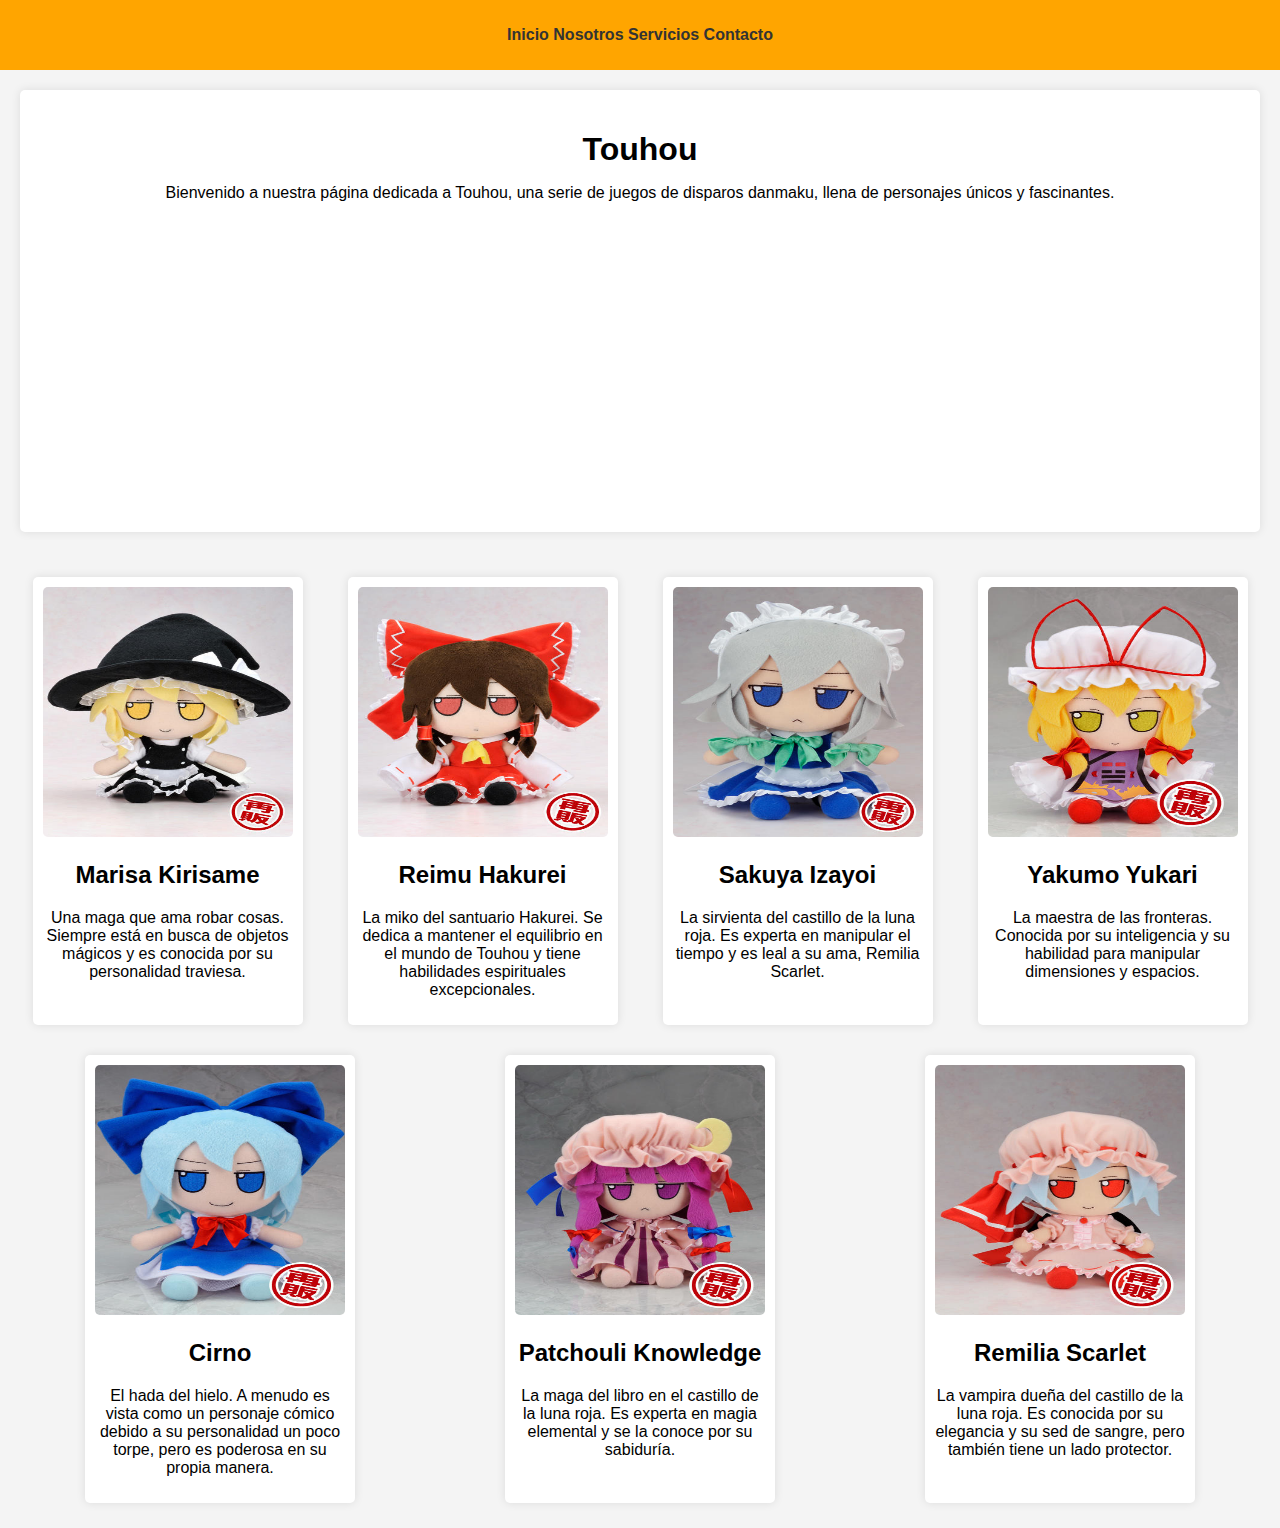
<file: index.html>
<!DOCTYPE html>
<html lang="es">
<head>
    <meta charset="utf-8">
    <title>Mi Página - Touhou</title>
    <link rel="stylesheet" href="css/estilo.css">
</head>
<body>
    <header>
        <nav>
            <div class="menu-toggle" id="menuToggle">☰ Menú</div>
            <ul id="menu" class="hidden">
                <li><a href="index.html">Inicio</a></li>
                <li><a href="nosotros.html">Nosotros</a></li>
                <li><a href="servicios.html">Servicios</a></li>
                <li><a href="contacto.html">Contacto</a></li>
            </ul>
        </nav>
    </header>
    
    <main>
        <section>
            <h1>Touhou</h1>
            <p>Bienvenido a nuestra página dedicada a Touhou, una serie de juegos de disparos danmaku, llena de personajes únicos y fascinantes.</p>
            <div class="video-container">
                <iframe width="560" height="315" src="https://www.youtube.com/embed/FtutLA63Cp8" title="YouTube video player" frameborder="0" allowfullscreen></iframe>
            </div>
        </section>
        
        
        <div class="image-container">
            <div class="image-item">
                <img src="img/001.jpg" alt="Marisa Kirisame" width="250" height="250">
                <h2>Marisa Kirisame</h2>
                <p>Una maga que ama robar cosas. Siempre está en busca de objetos mágicos y es conocida por su personalidad traviesa.</p>
            </div>
            <div class="image-item">
                <img src="img/002..jpg" alt="Reimu Hakurei" width="250" height="250">
                <h2>Reimu Hakurei</h2>
                <p>La miko del santuario Hakurei. Se dedica a mantener el equilibrio en el mundo de Touhou y tiene habilidades espirituales excepcionales.</p>
            </div>
            <div class="image-item">
                <img src="img/003.jpg" alt="Sakuya Izayoi" width="250" height="250">
                <h2>Sakuya Izayoi</h2>
                <p>La sirvienta del castillo de la luna roja. Es experta en manipular el tiempo y es leal a su ama, Remilia Scarlet.</p>
            </div>
            <div class="image-item">
                <img src="img/004jpg.jpg" alt="Yakumo Yukari" width="250" height="250">
                <h2>Yakumo Yukari</h2>
                <p>La maestra de las fronteras. Conocida por su inteligencia y su habilidad para manipular dimensiones y espacios.</p>
            </div>
            <div class="image-item">
                <img src="img/005.jpg" alt="Cirno" width="250" height="250">
                <h2>Cirno</h2>
                <p>El hada del hielo. A menudo es vista como un personaje cómico debido a su personalidad un poco torpe, pero es poderosa en su propia manera.</p>
            </div>
            <div class="image-item">
                <img src="img/006.jpg" alt="Patchouli Knowledge" width="250" height="250">
                <h2>Patchouli Knowledge</h2>
                <p>La maga del libro en el castillo de la luna roja. Es experta en magia elemental y se la conoce por su sabiduría.</p>
            </div>
            <div class="image-item">
                <img src="img/007.jpg" alt="Remilia Scarlet" width="250" height="250">
                <h2>Remilia Scarlet</h2>
                <p>La vampira dueña del castillo de la luna roja. Es conocida por su elegancia y su sed de sangre, pero también tiene un lado protector.</p>
            </div>
        </div>
    </main>
</body>
</html>
</file>
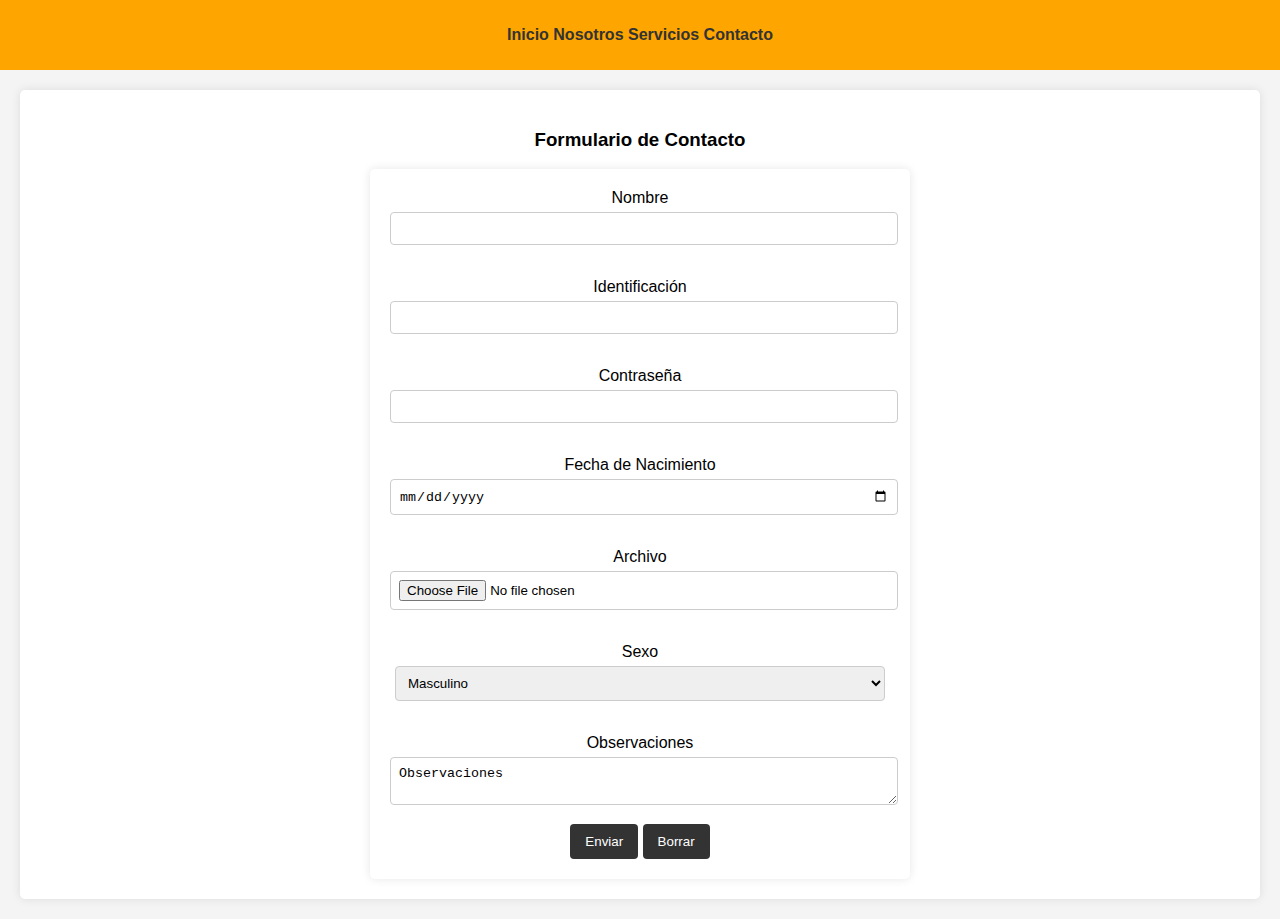
<file: contacto.html>
<!DOCTYPE html>
<html lang="es">
<head>
    <meta charset="utf-8">
    <title>Contacto</title>
    <link rel="stylesheet" href="css\estilo.css">
</head>
<body>
    <header>
        <nav>
            <div class="menu-toggle" id="menuToggle">☰ Menú</div>
            <ul id="menu" class="hidden">
                <li><a href="index.html">Inicio</a></li>
                <li><a href="nosotros.html">Nosotros</a></li>
                <li><a href="servicios.html">Servicios</a></li>
                <li><a href="contacto.html">Contacto</a></li>
            </ul>
        </nav>
    </header>
    <section>
        <h3>Formulario de Contacto</h3>
        <form action="">
            <label for="">Nombre</label>
            <input type="text" name="" id=""><br><br>
            <label for="">Identificación</label>
            <input type="number" name="" id=""><br><br>
            <label for="">Contraseña</label>
            <input type="password" name="" id=""><br><br>
            <label for="">Fecha de Nacimiento</label>
            <input type="date" name="" id=""><br><br>
            <label for="">Archivo</label>
            <input type="file" name="" id=""><br><br>
            <label for="">Sexo</label>
            <select name="" id="">
                <option value="">Masculino</option>
                <option value="">Femenino</option>
                <option value="">Otro</option>
            </select><br><br>
            <label for="">Observaciones</label>
            <textarea name="" id="">Observaciones</textarea>
            <button type="submit">Enviar</button>
            <button type="reset">Borrar</button>
        </form>
    </section>
</body>
</html>
</file>
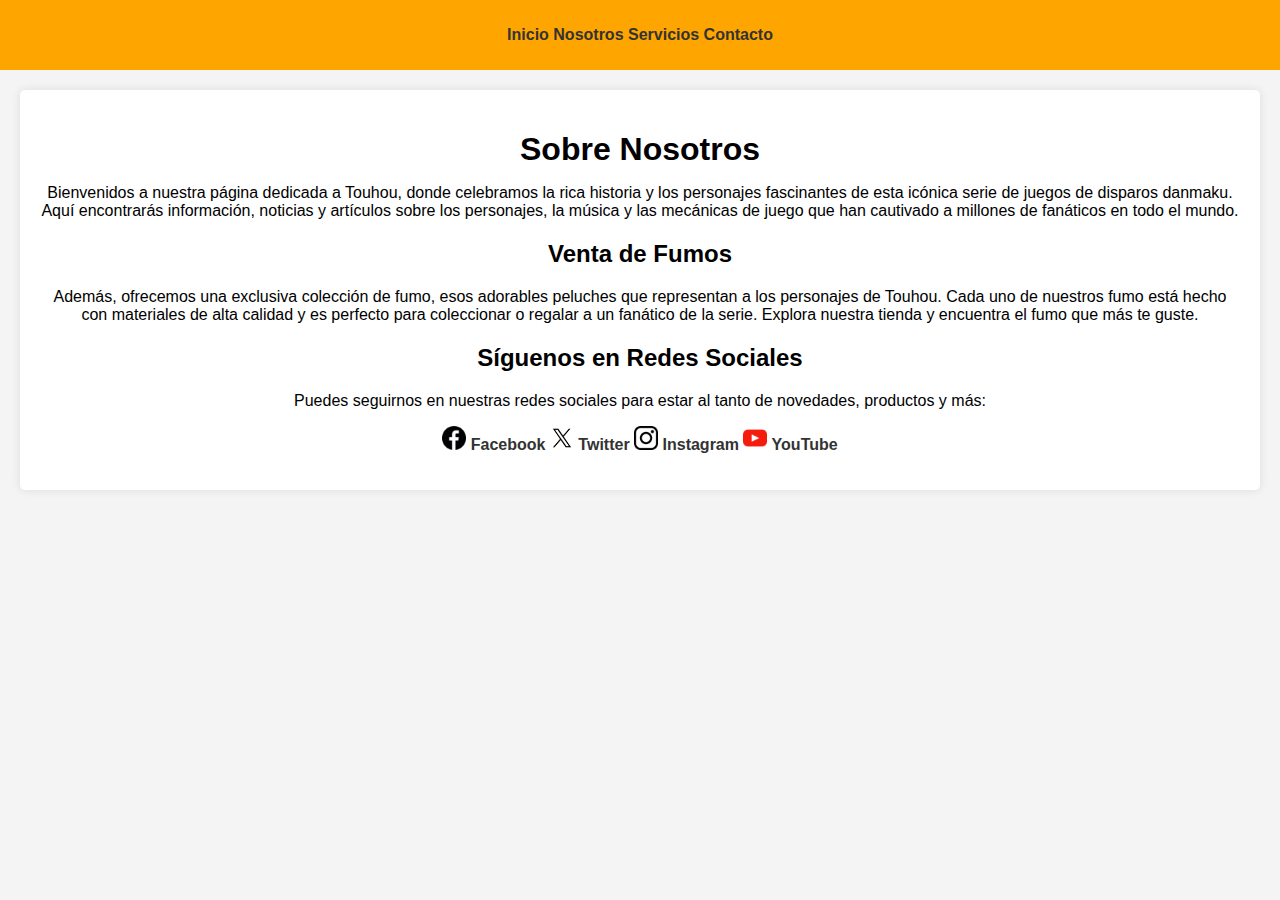
<file: nosotros.html>
<!DOCTYPE html>
<html lang="es">
<head>
    <meta charset="utf-8">
    <title>Nosotros</title>
    <link rel="stylesheet" href="css\estilo.css">
</head>
<body>
    <header>
        <nav>
            <div class="menu-toggle" id="menuToggle">☰ Menú</div>
            <ul id="menu" class="hidden">
                <li><a href="index.html">Inicio</a></li>
                <li><a href="nosotros.html">Nosotros</a></li>
                <li><a href="servicios.html">Servicios</a></li>
                <li><a href="contacto.html">Contacto</a></li>
            </ul>
        </nav>
    </header>
    
    <section>
        <h1>Sobre Nosotros</h1>
        <p>Bienvenidos a nuestra página dedicada a Touhou, donde celebramos la rica historia y los personajes fascinantes de esta icónica serie de juegos de disparos danmaku. Aquí encontrarás información, noticias y artículos sobre los personajes, la música y las mecánicas de juego que han cautivado a millones de fanáticos en todo el mundo.</p>

        <h2>Venta de Fumos</h2>
        <p>Además, ofrecemos una exclusiva colección de fumo, esos adorables peluches que representan a los personajes de Touhou. Cada uno de nuestros fumo está hecho con materiales de alta calidad y es perfecto para coleccionar o regalar a un fanático de la serie. Explora nuestra tienda y encuentra el fumo que más te guste.</p>
        
        <h2>Síguenos en Redes Sociales</h2>
<p>Puedes seguirnos en nuestras redes sociales para estar al tanto de novedades, productos y más:</p>
<ul>
    <li>
        <a href="https://www.facebook.com" target="_blank">
            <img src="img/face.png" alt="Facebook" width="24" height="24"> Facebook
        </a>
    </li>
    <li>
        <a href="https://www.twitter.com" target="_blank">
            <img src="img/Twitter_X.png" alt="Twitter" width="24" height="24"> Twitter
        </a>
    </li>
    <li>
        <a href="https://www.instagram.com" target="_blank">
            <img src="img/insta.png" alt="Instagram" width="24" height="24"> Instagram
        </a>
    </li>
    <li>
        <a href="https://www.youtube.com" target="_blank">
            <img src="img/yt1.png" alt="YouTube" width="24" height="24"> YouTube
        </a>
    </li>
</ul>

    </section>
</body>
</html>
</file>
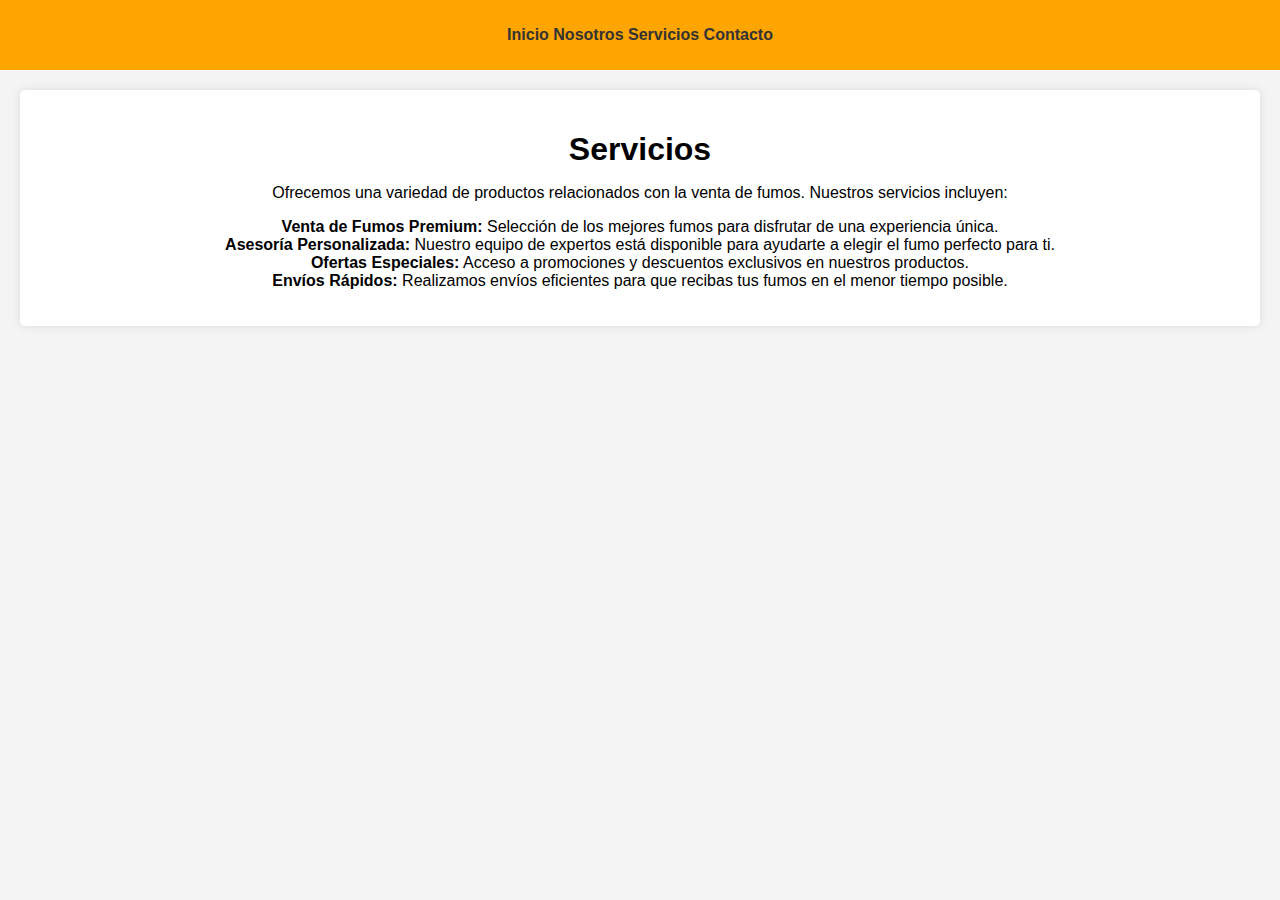
<file: servicios.html>
<!DOCTYPE html>
<html lang="es">
<head>
    <meta charset="utf-8">
    <meta name="viewport" content="width=device-width, initial-scale=1.0">
    <title>Servicios</title>
    <link rel="stylesheet" href="css/estilo.css">
    <style>
        /* Estilos para la sección de servicios */
        .service-list {
            list-style-type: none; /* Quitar viñetas */
            padding: 0; /* Eliminar padding */
        }

        .service-list li {
            margin-bottom: 15px; /* Espacio entre descripciones */
        }
    </style>
</head>
<body>
    <header>
        <nav>
            <div class="menu-toggle" id="menuToggle" aria-expanded="false" aria-controls="menu">☰ Menú</div>
            <ul id="menu" class="hidden" role="navigation">
                <li><a href="index.html">Inicio</a></li>
                <li><a href="nosotros.html">Nosotros</a></li>
                <li><a href="servicios.html">Servicios</a></li>
                <li><a href="contacto.html">Contacto</a></li>
            </ul>
        </nav>
    </header>
    <main>
        <section>
            <h1>Servicios</h1>
            <p>Ofrecemos una variedad de productos relacionados con la venta de fumos. Nuestros servicios incluyen:</p>
            <ul class="service-list">
                <li><strong>Venta de Fumos Premium:</strong> Selección de los mejores fumos para disfrutar de una experiencia única.</li>
                <br>
                <li><strong>Asesoría Personalizada:</strong> Nuestro equipo de expertos está disponible para ayudarte a elegir el fumo perfecto para ti.</li>
                <br>
                <li><strong>Ofertas Especiales:</strong> Acceso a promociones y descuentos exclusivos en nuestros productos.</li>
                <br>
                <li><strong>Envíos Rápidos:</strong> Realizamos envíos eficientes para que recibas tus fumos en el menor tiempo posible.</li>
            </ul>
        </section>
    </main>

    <script>
        // Script para mostrar/ocultar el menú en pantallas pequeñas
        const menuToggle = document.getElementById('menuToggle');
        const menu = document.getElementById('menu');

        menuToggle.addEventListener('click', () => {
            const isExpanded = menuToggle.getAttribute('aria-expanded') === 'true';
            menuToggle.setAttribute('aria-expanded', !isExpanded);
            menu.classList.toggle('hidden');
        });
    </script>
</body>
</html>
</file>
<file: css/estilo.css>
/* Variables CSS para colores */
:root {
    --main-bg-color: #f4f4f4;
    --header-bg-color: orange;
    --text-color: #333;
    --button-bg-color: #333;
    --button-hover-bg-color: #555;
    --shadow: rgba(0, 0, 0, 0.1);
}

/* Estilos generales */
body {
    font-family: Arial, sans-serif;
    margin: 0;
    padding: 0;
    background-color: var(--main-bg-color);
    color: black;
}

/* Estilos del encabezado */
header {
    background: var(--header-bg-color);
    color: #fff;
    padding: 10px 0;
    text-align: center;
}

.video-container {
    display: flex;
    justify-content: center;
    margin: 20px 0;
}

.video-container iframe {
    width: 100%; /* Usar el 100% para mejor adaptabilidad */
    max-width: 480px; /* Limitar el ancho máximo */
    height: 270px; /* Altura proporcional para 16:9 */
    border: 0;
}

nav {
    display: flex;
    justify-content: center;
}

.menu-toggle {
    cursor: pointer;
    font-size: 24px;
    display: none; /* Ocultar en pantallas grandes */
}

ul {
    list-style-type: none;
    padding: 0;
}

ul li {
    display: inline;
    margin: 0 15px;
}

ul li a {
    color: #fff;
    text-decoration: none;
}

/* Estilos de la sección */
section {
    padding: 20px;
    margin: 20px;
    background: #fff;
    border-radius: 5px;
    box-shadow: 0 0 10px var(--shadow);
    text-align: center;
}

section h1 {
    margin-bottom: 15px;
}

/* Contenedor de imágenes */
.image-container {
    display: flex;
    flex-wrap: wrap;
    justify-content: space-around;
    padding: 10px;
}

.image-item {
    text-align: center;
    margin: 15px;
    background: #fff;
    border-radius: 5px;
    box-shadow: 0 0 10px var(--shadow);
    padding: 10px;
    width: 250px;
}

.image-item img {
    border-radius: 5px;
    transition: transform 0.2s;
}

.image-item img:hover {
    transform: scale(1.05);
}

/* Estilos del formulario */
form {
    max-width: 500px;
    margin: auto;
    background: #fff;
    padding: 20px;
    border-radius: 5px;
    box-shadow: 0 0 10px var(--shadow);
}

form label {
    display: block;
    margin-bottom: 5px;
}

form input,
form select,
form textarea {
    width: calc(100% - 10px);
    padding: 8px;
    margin-bottom: 15px;
    border: 1px solid #ccc;
    border-radius: 4px;
}

form button {
    padding: 10px 15px;
    background: var(--button-bg-color);
    color: #fff;
    border: none;
    border-radius: 4px;
    cursor: pointer;
}

form button:hover {
    background: var(--button-hover-bg-color);
}

/* Estilos para la tabla */
table {
    width: 100%;
    border-collapse: collapse;
    margin-top: 20px;
}

table th,
table td {
    padding: 10px;
    text-align: left;
    border: 1px solid #ccc;
}

table th {
    background: var(--button-bg-color);
    color: #fff;
}

/* Media Queries */
@media (max-width: 768px) {
    .menu-toggle {
        display: block; /* Mostrar el menú en pantallas pequeñas */
    }
    
    ul {
        display: none; /* Ocultar el menú */
        flex-direction: column;
        margin: 0;
    }

    #menu.show {
        display: flex; /* Mostrar el menú al hacer clic */
    }

    ul li {
        margin: 10px 0;
    }

    .image-container {
        justify-content: center; /* Centrar en pantallas pequeñas */
    }
}

/* Estilos generales para la lista de redes sociales */
ul {
    list-style-type: none;
    padding: 0;
}

ul li {
    margin: 5px 0;
}

ul li a {
    text-decoration: none;
    color: var(--text-color);
    font-weight: bold;
}

ul li a:hover {
    color: #007bff; /* Cambiar color al pasar el mouse */
}
</file>
